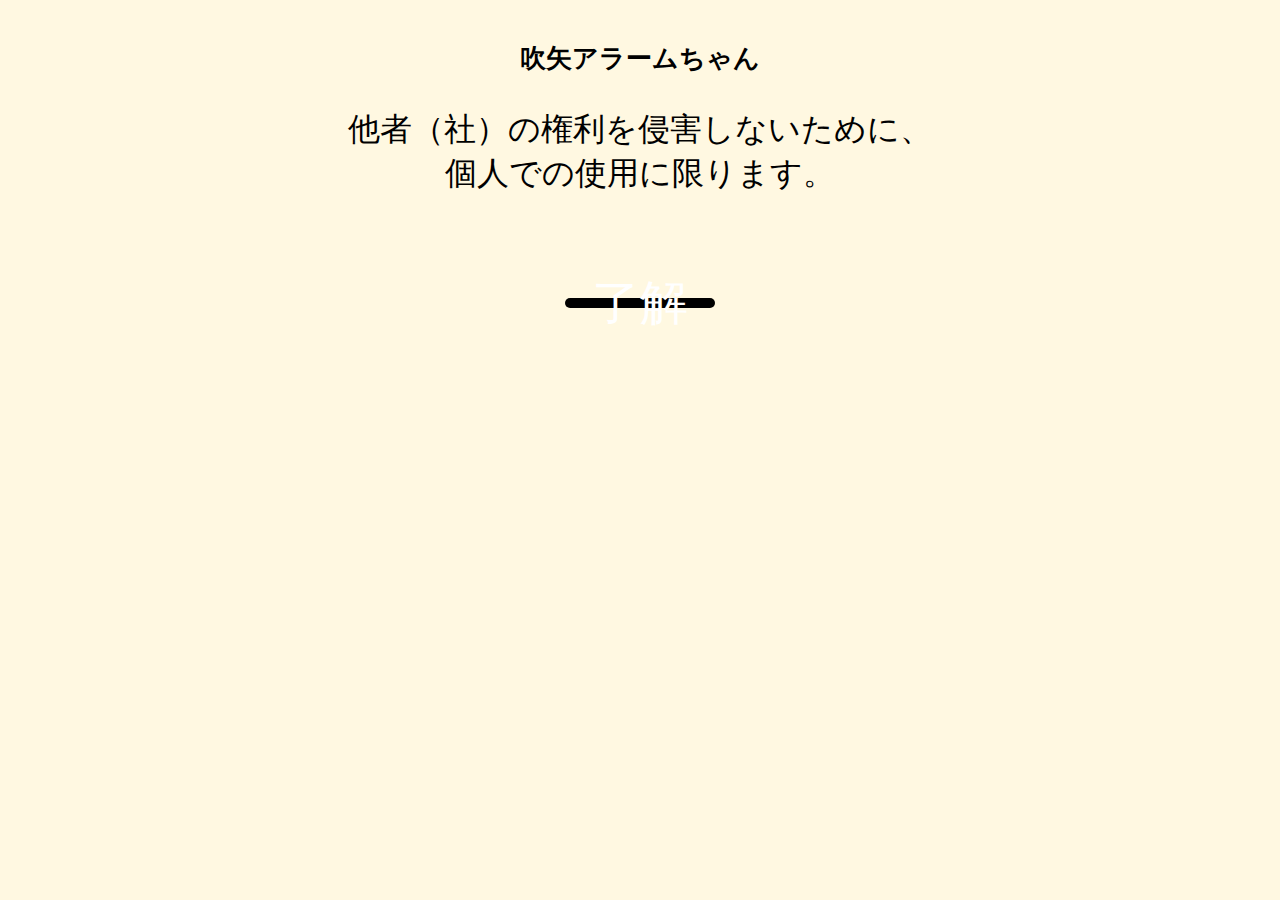
<file: index.html>
<!DOCTYPE html>
<html lang="ja">
<head>
  <meta charset="UTF-8" />
  <meta name="viewport" content="width=device-width, initial-scale=1.0"/>
  <title>吹矢アラームちゃん</title>
  <link rel="stylesheet" href="style.css" />
  <link rel="manifest" href="manifest.json" />
  <link rel="icon" type="image/png" href="icon-512.png">
  <meta name="theme-color" content="#e53935">
</head>
<body>
  <h1>吹矢アラームちゃん</h1>
  <p style="font-size: 2em;">他者（社）の権利を侵害しないために、<br>個人での使用に限ります。</p>
  <p><br><br><br></p>
  <div class="button-row">
    <button id="agreeButton" class="agree"><a href='entry.html'>了解</a></button>
  </div>
</body>
</html>
</file>
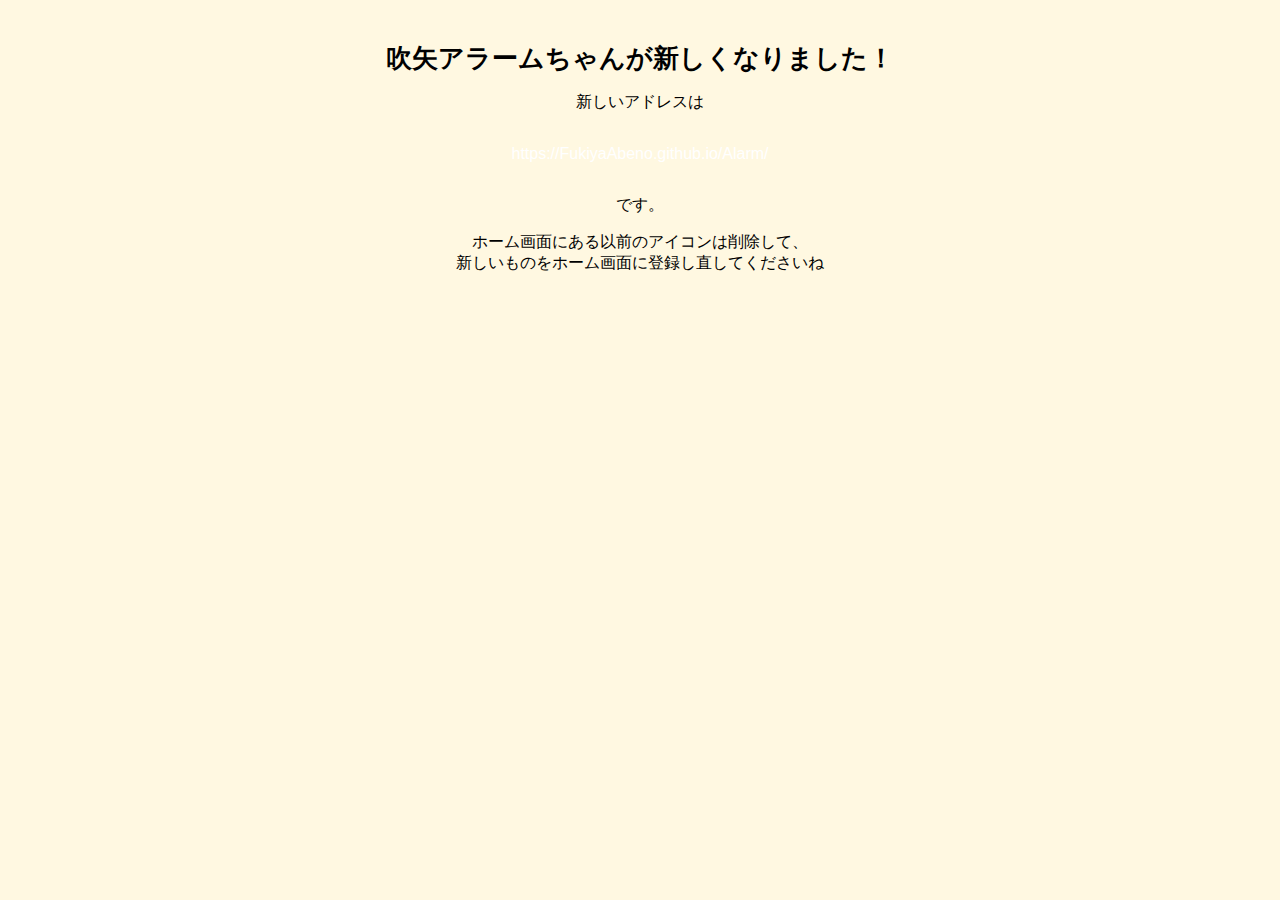
<file: moved.html>
<!DOCTYPE html>
<html lang="ja">
<head>
  <meta charset="UTF-8" />
  <meta name="viewport" content="width=device-width, initial-scale=1.0"/>
  <title>吹矢アラームちゃんが新しくなりました！</title>
  <link rel="stylesheet" href="style.css" />
  <link rel="icon" type="image/png" href="icon-512.png">
  <meta name="theme-color" content="#e53935">
</head>
<body>
  <h1>吹矢アラームちゃんが新しくなりました！</h1>
  <p>新しいアドレスは</p>
  <div class="button-row"><p>
  <a href="https://FukiyaAbeno.github.io/Alarm/">
  https://FukiyaAbeno.github.io/Alarm/
  </a></p></div> 
  <p>です。</p>
  ホーム画面にある以前のアイコンは削除して、<br>
  新しいものをホーム画面に登録し直してくださいね
</body>
</html>
</file>
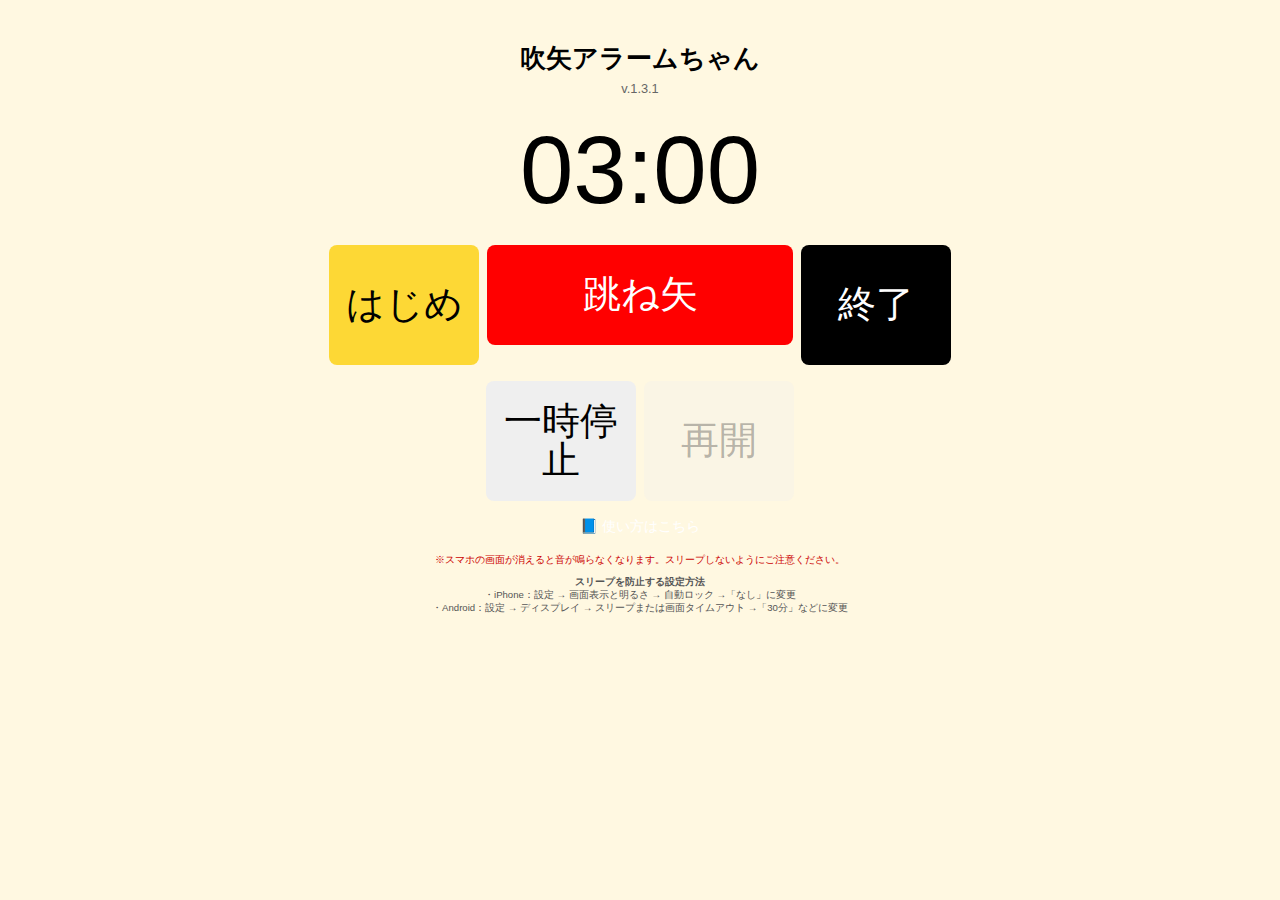
<file: original.html>
<!DOCTYPE html>
<html lang="ja">
<head>
  <meta charset="UTF-8" />
  <meta name="viewport" content="width=device-width, initial-scale=1.0"/>
  <title>吹矢アラームちゃん</title>
  <link rel="stylesheet" href="style.css" />
  <link rel="manifest" href="manifest.json" />
  <link rel="icon" type="image/png" href="icon-512.png">
  <meta name="theme-color" content="#e53935">
</head>
<body>
  <h1>吹矢アラームちゃん</h1>
  <div style="font-size: 0.8em; color: #666;">v.1.3.1</div>

  <div id="timerDisplay">03:00</div>

  <div class="button-row">
    <button id="startButton" class="yellow">はじめ</button>
    <button id="skipButton" class="red" disabled>跳ね矢</button>
    <button id="endButton" class="black">終了</button>
  </div>
  <div class="button-row">
    <button id="pauseButton" class="enabled">一時停止</button>
    <button id="resumeButton" class="disabled" disabled>再開</button>
  </div>

  <p style="margin-top:1em;">
    <a href="readme.html" style="font-size: 0.9em;">📘 使い方はこちら</a>
  </p>

  <footer>
    <p style="margin-top:1em; font-size:0.8em; color:#c00;">
      ※スマホの画面が消えると音が鳴らなくなります。スリープしないようにご注意ください。
    </p>
    <div style="margin-top:0.5em; font-size:0.8em;">
      <strong>スリープを防止する設定方法</strong><br/>
      ・iPhone：設定 → 画面表示と明るさ → 自動ロック →「なし」に変更<br/>
      ・Android：設定 → ディスプレイ → スリープまたは画面タイムアウト →「30分」などに変更
    </div>
  </footer>

  <script src="script.js"></script>
  <div id="debug" style="color:red; font-size:12px; text-align:center; margin-top:1em;"></div>
</body>
</html>
</file>
<file: style.css>
body {
  font-family: sans-serif;
  text-align: center;
  padding: 1em;
  background: #fff8e1;
}

h1 {
  font-size: 1.6em;
  margin-bottom: 0.2em;
}

#version {
  font-size: 0.8em;
  color: #666;
  margin-bottom: 0.5em;
}

#timerDisplay {
  font-size: 6em;
  margin: 0.2em 0;
}

.button-row {
  display: flex;
  flex-direction: row;
  justify-content: center;
  gap: 0.5em;
  margin-top: 1em;
}

button {
  width: 150px;
  height: 120px;
  display: flex;
  align-items: center;
  justify-content: center;
  font-size: 2.4em;
  padding: 0;
  box-sizing: border-box;
  border: none;
  border-radius: 8px;
  text-align: center;
  line-height: 1;
}

a:link {
  color: white;
  text-decoration: none;
}

a:visited {
  color: white;
  text-decoration: none;
}

a:hover {
  color: white;
  text-decoration: underline;
}

button.agree {
  background-color: black;
  color: white;
  height: 10px;
  font-size: 3em;
}

button.yellow {
  background-color: #fdd835;
  color: black;
}

button.green {
  background-color: green;
  color: white;
}

button.black {
  background-color: black;
  color: white;
}

button.red {
  background-color: red;
  color: white;
}

button.olive {
  background-color: #838383;
  color: white;
}

button.active {
  outline: 3px solid #2196f3;
  box-shadow: 0 0 5px #2196f3;
}

button.wide {
  /* background-color: grey;
  color: white; */
  width: 306px;
  height: 100px;
}

footer {
  margin-top: 1.5em;
  font-size: 0.75em;
  color: #555;
}

/* button.blink {
  animation:blink 3s infinite alternate ease-in-out;
} */

/* @keyframes blink {
  0%   { opacity: 1; } 
  50%   { opacity: 0; } 
  100% { opacity: 1; }
} */

/* button.pause {
  width: 153px;
  height: 60px;
  background-color: #c6c6c9;
  display: flex;
  align-items: center;
  justify-content: center;
  font-size: 1.4em;
  padding: 0;
  box-sizing: border-box;
  border: none;
  border-radius: 8px;
  color: white;
  text-align: center;
  line-height: 1;
} */

/* button.adjtime {
  width: 314px;
  height: 60px;
  background-color: #3fdd3f;
  display: flex;
  align-items: center;
  justify-content: center;
  font-size: 1.4em;
  padding: 0;
  box-sizing: border-box;
  border: none;
  border-radius: 8px;
  color: black;
  text-align: center;
  line-height: 1;
} */

/* button.enabled {
  background-color: #3f4add;
} */
</file>
